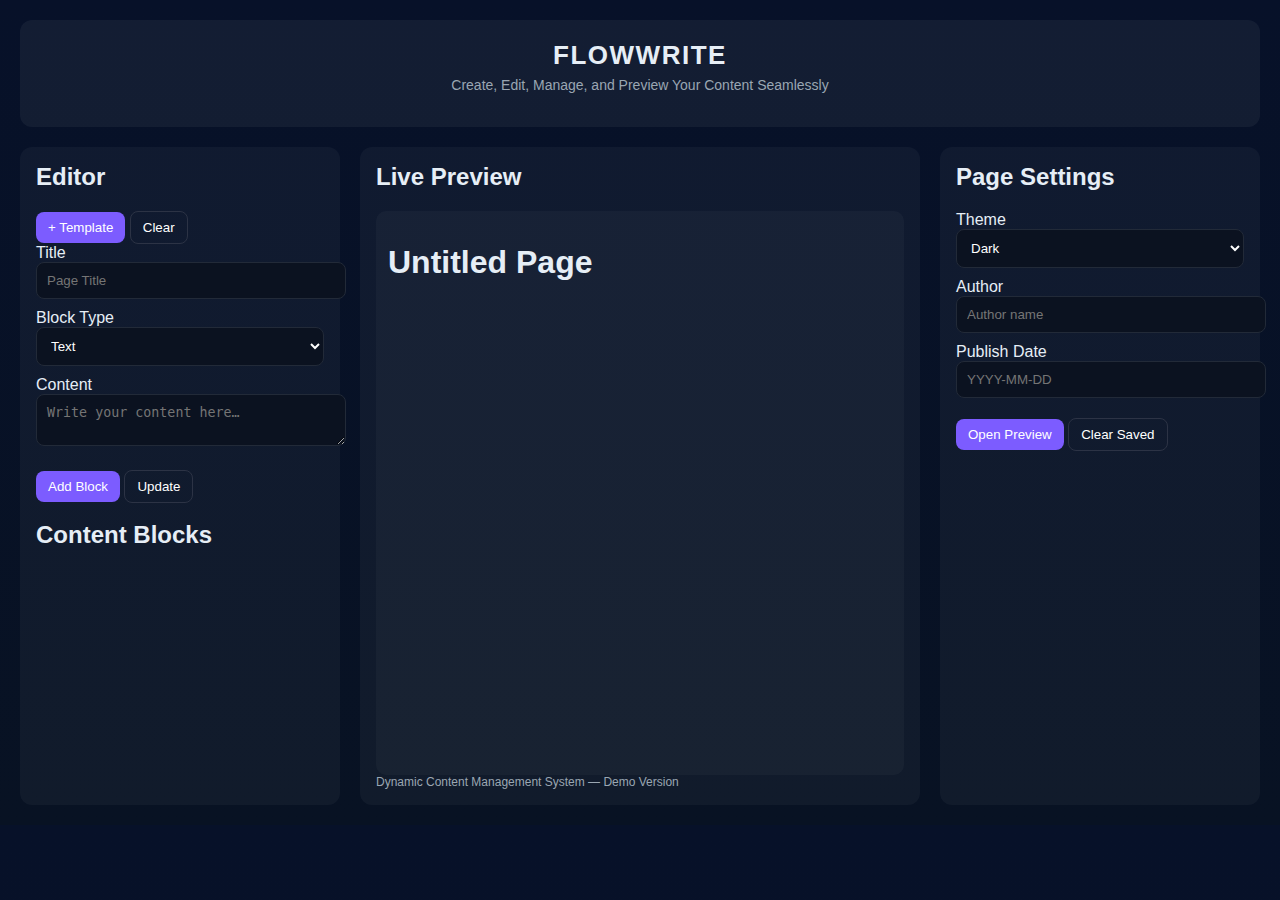
<file: index.html>
<!doctype html>
<html lang="en">
<head>
    <meta charset="utf-8" />
    <meta name="viewport" content="width=device-width, initial-scale=1" />
    <title>Dynamic Content Management System Platform</title>
    <link rel="stylesheet" href="style.css" />
</head>
<body>

<!-- PLATFORM HEADER -->
<header class="platform-header">
    <h1>FLOWWRITE </h1>
    <p class="tagline">Create, Edit, Manage, and Preview Your Content Seamlessly</p>
</header>

<div class="container">

    <!-- LEFT PANEL -->
    <aside class="panel left">
        <div class="toolbar">
            <h2>Editor</h2>
            <div class="flex">
                <button class="btn" id="addTemplate">+ Template</button>
                <button class="btn ghost" id="clearAll">Clear</button>
            </div>
        </div>

        <label>Title</label>
        <input id="title" type="text" placeholder="Page Title" />

        <label>Block Type</label>
        <select id="type">
            <option value="text">Text</option>
            <option value="image">Image</option>
            <option value="html">HTML</option>
            <option value="quote">Quote</option>
        </select>

        <label>Content</label>
        <textarea id="content" placeholder="Write your content here…"></textarea>

        <div class="flex" style="margin-top: 10px">
            <button class="btn" id="addBlock">Add Block</button>
            <button class="btn ghost" id="updateBlock">Update</button>
        </div>

        <h2 style="margin-top: 18px;">Content Blocks</h2>
        <div id="list" class="list"></div>
    </aside>

    <!-- CENTER PANEL → PREVIEW -->
    <main class="panel center">
        <h2>Live Preview</h2>
        <div class="preview" id="preview">
            <h1 id="pageTitle">Untitled Page</h1>
            <div id="contentArea"></div>
        </div>

        <footer class="small">
            Dynamic Content Management System — Demo Version
        </footer>
    </main>

    <!-- RIGHT PANEL -->
    <aside class="panel right">
        <h2>Page Settings</h2>

        <label>Theme</label>
        <select id="themeSelect">
            <option value="dark">Dark</option>
            <option value="light">Light</option>
        </select>

        <label>Author</label>
        <input id="author" type="text" placeholder="Author name" />

        <label>Publish Date</label>
        <input id="pubdate" type="text" placeholder="YYYY-MM-DD" />

        <div class="flex" style="margin-top:10px">
            <button class="btn" id="previewMode">Open Preview</button>
            <button class="btn ghost" id="clearLocal">Clear Saved</button>
        </div>
    </aside>

</div>

<script src="script.js"></script>
</body>
</html>
</file>
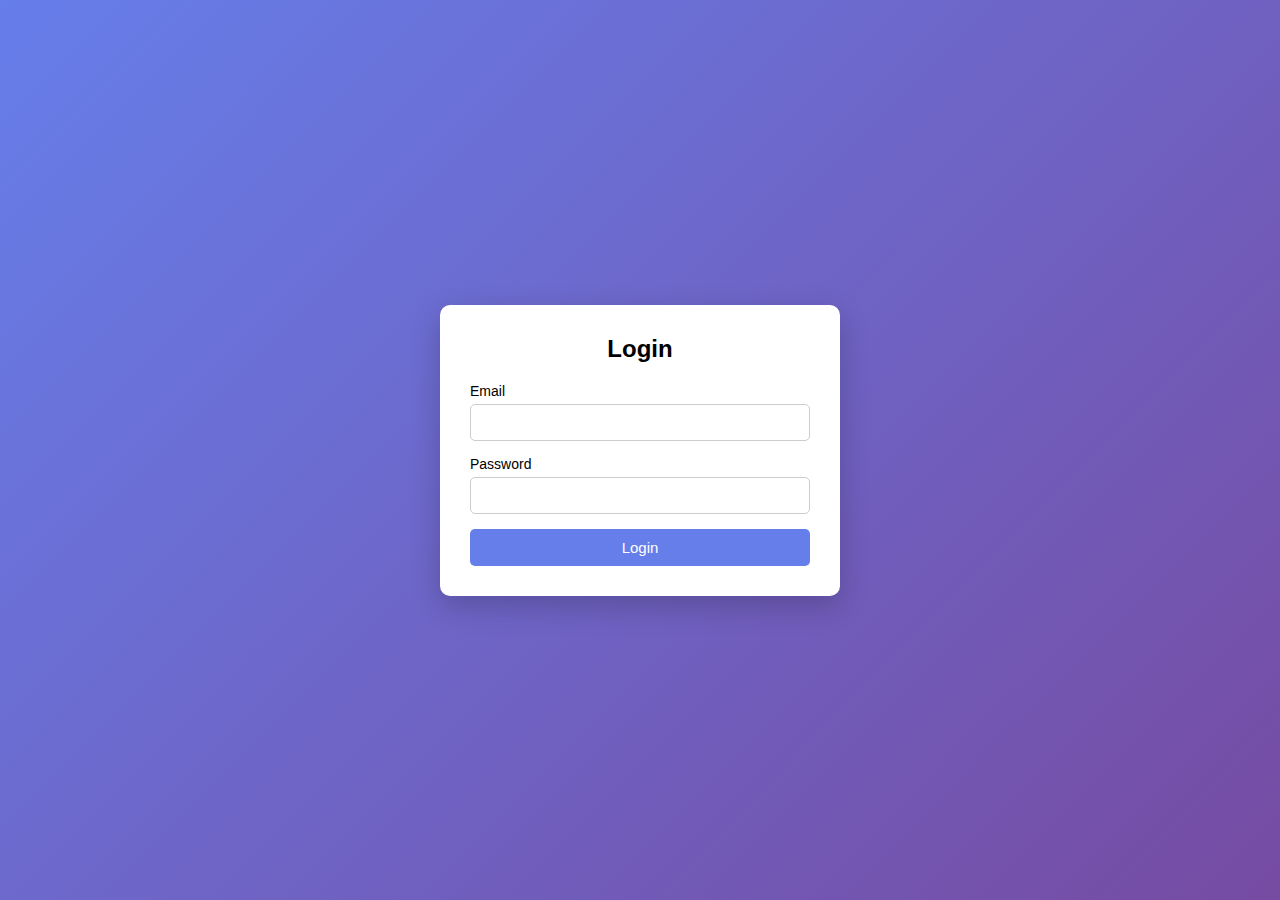
<file: Auth.html>
<!DOCTYPE html>
<html lang="en">
<head>
  <meta charset="UTF-8">
  <meta name="viewport" content="width=device-width, initial-scale=1.0">
  <title>Login</title>
  <link rel="stylesheet" href="Css/Auth.css">
</head>
<body>

  <div class="auth-container">
    <div class="auth-form">
      <h2>Login</h2>

      <form id="login-form">
        <div class="form-group">
          <label>Email</label>
          <input type="email" id="login-email" required>
        </div>

        <div class="form-group">
          <label>Password</label>
          <input type="password" id="login-password" required>
        </div>

        <button type="submit" class="btn">Login</button>
      </form>
    </div>
  </div>

  <script src="js/Auth.js"></script>
</body>
</html>
</file>
<file: style.css>
:root {
  --bg: #0f1724;
  --card: #0b1220;
  --muted: #9aa6b2;
  --accent: #7c5cff;
  --glass: rgba(255,255,255,0.04);
  --radius: 12px;
  font-family: Arial, sans-serif;
}

body {
  margin: 0;
  background: linear-gradient(180deg, #071129, #081223);
  color: #e6eef6;
  padding: 20px;
}

.container {
  display: grid;
  grid-template-columns: 320px 1fr 320px;
  gap: 20px;
}

.panel {
  background: rgba(255,255,255,0.04);
  padding: 16px;
  border-radius: 12px;
}

h2 {
  margin-top: 0;
}

input, textarea, select {
  width: 100%;
  padding: 10px;
  background: #0b1220;
  border: 1px solid #222a38;
  border-radius: 8px;
  color: white;
  margin-bottom: 10px;
}

.btn {
  background: var(--accent);
  border: none;
  padding: 8px 12px;
  color: white;
  border-radius: 8px;
  cursor: pointer;
}
.btn.ghost {
  background: transparent;
  border: 1px solid #2c3345;
}

.list {
  max-height: 60vh;
  overflow-y: auto;
}

.card {
  background: var(--glass);
  padding: 10px;
  border-radius: 8px;
  margin-bottom: 8px;
  cursor: pointer;
}

.preview {
  padding: 12px;
  background: rgba(255,255,255,0.03);
  border-radius: 10px;
  min-height: 60vh;
}

.content-block {
  background: rgba(255,255,255,0.03);
  padding: 10px;
  border-radius: 8px;
  margin-bottom: 10px;
}

.content-block img {
  max-width: 100%;
  border-radius: 6px;
}

.small {
  font-size: 12px;
  color: var(--muted);
}
.platform-header {
  text-align: center;
  margin-bottom: 20px;
  padding: 20px;
  background: rgba(255,255,255,0.05);
  border-radius: 12px;
}

.platform-header h1 {
  font-size: 26px;
  letter-spacing: 1.5px;
  margin: 0;
}

.platform-header .tagline {
  margin-top: 6px;
  font-size: 14px;
  color: var(--muted);
}
</file>
<file: Css/Auth.css>
* {
  margin: 0;
  padding: 0;
  box-sizing: border-box;
  font-family: Arial, sans-serif;
}

body {
  height: 100vh;
  background: linear-gradient(135deg, #667eea, #764ba2);
  display: flex;
  align-items: center;
  justify-content: center;
}

.auth-container {
  width: 100%;
  max-width: 400px;
}

.auth-form {
  background: #fff;
  padding: 30px;
  border-radius: 10px;
  box-shadow: 0 10px 30px rgba(0,0,0,0.2);
}

.auth-form h2 {
  text-align: center;
  margin-bottom: 20px;
}

.form-group {
  margin-bottom: 15px;
}

.form-group label {
  display: block;
  margin-bottom: 5px;
  font-size: 14px;
}

.form-group input {
  width: 100%;
  padding: 10px;
  border: 1px solid #ccc;
  border-radius: 5px;
}

.form-group input:focus {
  border-color: #667eea;
  outline: none;
}

.btn {
  width: 100%;
  padding: 10px;
  background: #667eea;
  color: #fff;
  border: none;
  border-radius: 5px;
  cursor: pointer;
  font-size: 15px;
}

.btn:hover {
  background: #5a67d8;
}
</file>
